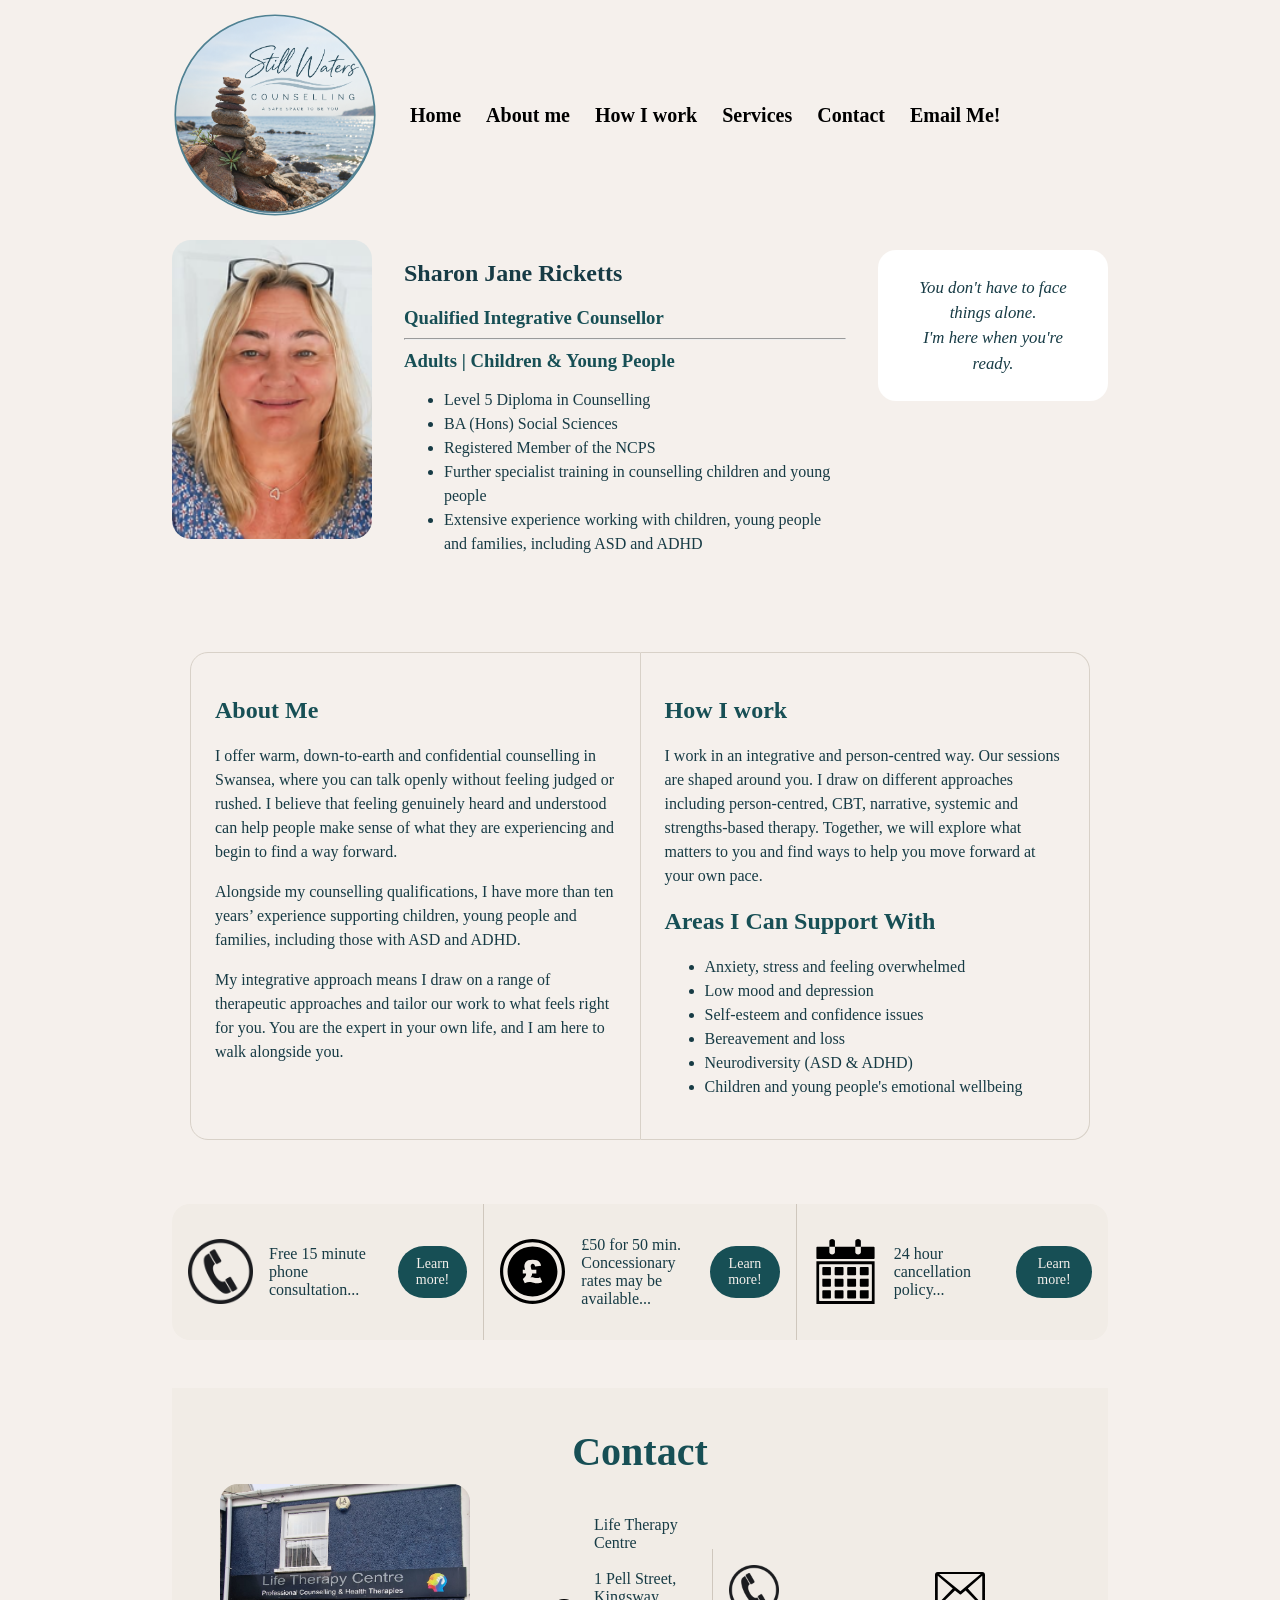
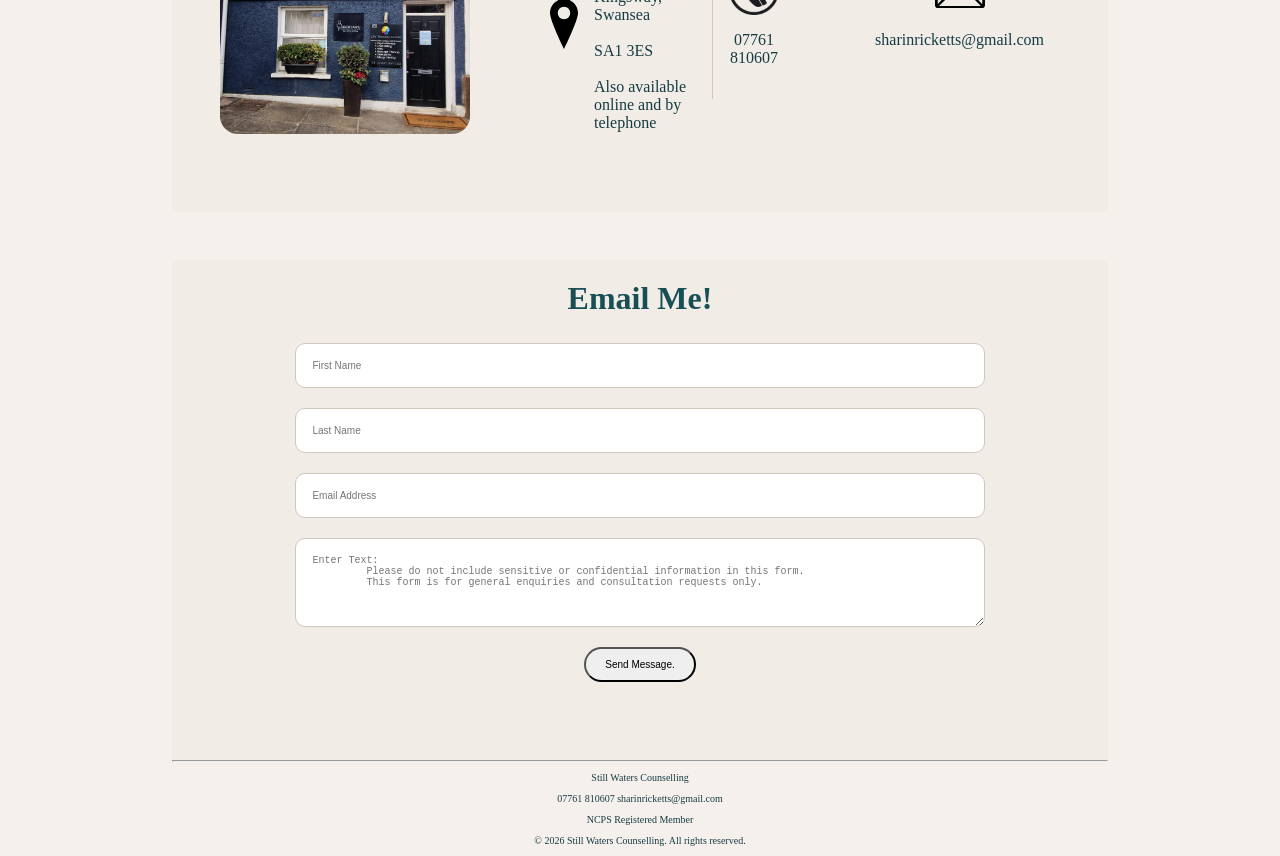
<file: index.html>
<!doctype html>
<html lang="en">
  <head>
    <meta charset="UTF-8" />
    <meta name="viewport" content="width=device-width, initial-scale=1.0" />
    <meta name= "description" content="Still Waters Counselling offers integrative counselling for adults, children and young people in Swansea and South Wales."/>
    <meta property="og:title" content="Still Waters Counselling" />
    <meta property="og:description" content="Integrative counselling for adults, children and young people in Swansea and across South Wales."/>
    <meta property="og:type" content="website" />
    <meta property="og:url" content="https://still-waters.uk/"/>
    <link rel="stylesheet" href="style.css" />
    <link rel="icon" href="images/favicon.png" type="image/png" />
    <link rel="canonical" href="https://still-waters.uk/" />
    <title>Still Waters Counselling | Counsellor in Swansea | Sharon Ricketts</title>
  </head>
  <body>
    <div id="home" class="container">
      <nav class="navbar">
        <div class="logo">
          <img class="nav-logo" src="images/Logo6.svg" />
          <ul class="nav-links">
            <li><a href="#home">Home</a></li>
            <li><a href="#about">About me</a></li>
            <li><a href="#work">How I work</a></li>
            <li><a href="#services">Services</a></li>
            <li><a href="#contact">Contact</a></li>
            <li><a href="#contact-me">Email Me!</a></li>
          </ul>
        </div>
      </nav>

      <section  class="qualifications">
        <img class="portrait" src="images/mom.png">
        <div class="details">
          <h1>Sharon Jane Ricketts</h1>
          <h3>Qualified Integrative Counsellor</h3>
          <hr />
          <h3>Adults | Children & Young People</h3>
          <ul class="qualifications-list">
            <li>Level 5 Diploma in Counselling</li>
            <li>BA (Hons) Social Sciences</li>
            <li>Registered Member of the NCPS</li>
            <li>
              Further specialist training in counselling children and young
              people
            </li>
            <li>
              Extensive experience working with children, young people and
              families, including ASD and ADHD
            </li>
          </ul>
        </div>
        <div class="right-images">
          
          <div class="quote">
              You don't have to face things alone.<br>
              I'm here when you're ready.
    </div>
          
        </div>
    </section>

    <div class="mainText">
      <section id="about" class="aboutMe">
        <h2>About Me</h2>
        <p>
          I offer warm, down-to-earth and confidential counselling in Swansea, where you
          can talk openly without feeling judged or rushed. I believe that
          feeling genuinely heard and understood can help people make sense of
          what they are experiencing and begin to find a way forward.
        </p>
        <p>
          Alongside my counselling qualifications, I have more than ten years’
          experience supporting children, young people and families, including
          those with ASD and ADHD.
        </p>
        <p>
          My integrative approach means I draw on a range of therapeutic
          approaches and tailor our work to what feels right for you. You are
          the expert in your own life, and I am here to walk alongside you.
        </p>
      </section>
      <section id="work" class="areas">
        <h2>How I work</h2>
        <p>
          I work in an integrative and person-centred way. Our sessions are
          shaped around you. I draw on different approaches including
          person-centred, CBT, narrative, systemic and strengths-based therapy.
          Together, we will explore what matters to you and find ways to help
          you move forward at your own pace.
        </p>
        <h2>Areas I Can Support With</h2>
        <ul>
          <li>Anxiety, stress and feeling overwhelmed</li>
          <li>Low mood and depression</li>
          <li>Self-esteem and confidence issues</li>
          <li>Bereavement and loss</li>
          <li>Neurodiversity (ASD & ADHD)</li>
          <li>Children and young people's emotional wellbeing</li>
        </ul>
      </section>
    </div>
    <section id="services" class="additionalInfo">
      <div class="info">
        <img src="images/phone-icon.png" />
        <p>Free 15 minute phone consultation...</p>
        <button class="show-modal"  data-modal="phone-modal">Learn more!</button>
      </div>

      <div class="info">
        <img src="images/pound-coin-solid-icon.svg" />
        <p>£50 for 50 min. Concessionary rates may be available...</p>
        <button class="show-modal" data-modal="price-modal">Learn more!</button>
      </div>

      <div class="info">
        <img src="images/calendar-icon.svg" />
        <p>24 hour cancellation policy...</p>
        <button class="show-modal" data-modal="cancellation-modal">Learn more!</button>
      </div>
    </section>
<section id="contact" class="contact">
  <h2 class="contact-heading">Contact</h2>
  
  <div class="contact-details">
    <img src="images/Life Centre.png" class="building">
    <div class="location">
      <img src="images/location-icon.svg">
        <p>Life Therapy Centre<br><br> 1 Pell Street, Kingsway, Swansea <br><br>  SA1 3ES <br><br>
          Also available online and by telephone
        </p>
    </div>
  </div>

  <div class="contact-details">
     
    <div class="phone">
      <img src="images/phone-icon.png">
      <p>07761 810607</p>
    </div>

    <div class="email">
      <img src="images/email-icon.svg">
      <p>sharinricketts@gmail.com </p>
    </div>
  </div>
</section>


<section id="contact-me" class ="contact-me">

  <div class="contact-form">
      <h2> Email Me! </h2>
      <form action="https://formspree.io/f/xyegrkok" method="post">
        <input type="text" name="first" placeholder="First Name" required>
        <input type="text" name="last" placeholder="Last Name" required>
        <input type="email" name="email" placeholder="Email Address" required>
        <textarea rows="5" cols="60" name="message" placeholder="Enter Text:
         Please do not include sensitive or confidential information in this form.
         This form is for general enquiries and consultation requests only." required></textarea>
      
        <button type="submit">Send Message.</button>
      </form>
  </div>
</section>


<section class="footer">
  <hr>
  <div class=" footer-items">
    <li>
      <ul>Still Waters Counselling</ul>
      <ul>07761 810607  sharinricketts@gmail.com</ul>
      <ul>NCPS Registered Member</ul>
      <ul>© 2026 Still Waters Counselling. All rights reserved.</ul>
    </li>
  </div>
</section>

    <div id="phone-modal" class="modal hidden">
      <button class="close-modal">&times;</button>
      <h2>Please feel free to ring or text! </h2>
      <p>
        I offer a free 15 minute consultation to see if I'm the right counsellor for you. 
        Feel free to contact at 07761 810607.
      </p>
    </div>
        
    <div id="price-modal" class="modal hidden">
      <button class="close-modal">&times;</button>
      <h2>Standard Prices </h2>
      <p>
        £50 for 50 min. Please ask for concessionary rates.
      </p>
    </div>

        
    <div id="cancellation-modal" class="modal hidden">
      <button class="close-modal">&times;</button>
      <h2>24 hour cancellation policy </h2>
      <p>
        Cancellation is available up to 24h in advance. £10.50 deposit for each appointment.
      </p>
    </div>
    <div class="overlay hidden"></div>

    <script src="script.js"></script>
  </body>
</html>
</file>
<file: style.css>
body {
  margin: 0;
  font-family: Georgia, 'Times New Roman', serif;
  background-color: #f5f0ec;
  color: #173b45;
}

h2,
h3 {
  color: #174f55;
}

section {
  scroll-margin-top: 230px;
  margin-bottom: 3rem;
  margin-top: 3rem;
}

/*nav area*/
.navbar {
  background-color: #f5f0ec;
  display: flex;
  align-items: center;

  width: 100%;
  max-width: 1000px;
  box-sizing: border-box;

  padding: 10px 30px;

  position: fixed;
  top: 0;
  left: 50%;
  transform: translateX(-50%);

  z-index: 9999;
}

.logo {
  width: 100%;
  display: flex;
  align-items: center;
  gap: 30px;
  font-weight: 800;
  font-size: 20px;
}

.nav-logo {
  width: 210px;
  height: auto;

  display: block;
  flex-shrink: 0;
}

.nav-links {
  display: flex;
  align-items: center;
  gap: 25px;

  list-style: none;
  padding: 0;
  margin: 0;
}

.nav-links a {
  color: black;
  text-decoration: none;
}

.nav-links a:hover {
  color: orange;
  text-decoration: underline;
}

.qualifications {
  display: flex;
  align-items: flex-start;
  gap: 2rem;
  margin-bottom: 0rem;
  margin-top: 0rem;
}

.portrait {
  width: 200px;
  max-width: 30%;
  height: auto;
  border-radius: 19px;
}

.quote {
  width: 230px;
  min-height: 120px;

  padding: 25px 30px;
  box-sizing: border-box;

  background-color: white;
  border-radius: 18px;

  font-size: 1.05rem;
  line-height: 1.5;
  text-align: center;
  font-style: italic;

  margin-top: 10px;
}
.details {
  flex: 1;
  min-width: 0;
}
.details h2 {
  margin-top: 0;
  margin-bottom: 0.5rem;
}

.details h3 {
  margin: 0.6rem 0;
}

.details ul {
  line-height: 1.5;
}

.aboutMe p,
.areas p,
.areas li {
  line-height: 1.5;
}

.container {
  width: 100%;
  max-width: 1000px;
  margin: 0 auto;
  padding: 240px 2rem 0;
  box-sizing: border-box;
}

.mainText {
  display: flex;
  justify-content: center;
  max-width: 900px;
  margin: 2rem auto 0;
}

.aboutMe,
.areas {
  flex: 1;
  padding: 1.5rem;
  border: 1px solid #d8d1c8;
}

.aboutMe {
  border-radius: 18px 0 0 18px;
}

.areas {
  border-radius: 0 18px 18px 0;
  border-left: none;
}

.additionalInfo {
  max-width: 1000px;
  margin: 1rem auto;

  display: flex;
  align-items: stretch;

  background-color: #f1ece6;
  border-radius: 18px;
  overflow: hidden;
}

.additionalInfo img {
  width: 260px;
  max-width: 30%;
  height: auto;
  background-color: #f1ece6;
}

.info {
  flex: 1;

  display: flex;
  align-items: center;
  gap: 1rem;

  padding: 1rem 1rem;
}

.info img {
  width: 65px;
  height: 65px;
  flex-shrink: 0;
}

.info + .info {
  border-left: 1px solid #cfc7bd;
}

.contact {
  position: relative;
  background-color: #f1ece6;
  padding: 3rem;
  display: flex;
  align-items: center;
}

.contact-heading {
  position: absolute;
  font-size: 40px;

  top: 40px;
  left: 50%;

  transform: translateX(-50%);

  margin: 0;
}

.building {
  width: 250px;
  height: 250px;
  flex-shrink: 0;
  border-radius: 18px;
}

.contact-details {
  display: flex;
  gap: 4rem;

  margin-top: 3rem;
}
.phone,
.email {
  display: flex;
  flex-direction: column;
  align-items: center;
  text-align: center;
  padding: 1rem;
}

.phone img,
.email img,
.location img {
  width: 50px;
  height: 50px;
  margin: 0;
}

.contact-details + .contact-details {
  border-left: 1px solid #cfc7bd;
}

.location {
  display: flex;
  align-items: center;
  gap: 1rem;
  justify-content: flex-start;
  padding: 1rem;
}

.contact-me {
  width: 100%;
  max-width: 1000px;
  height: 500px;
  margin: 0 auto;
  background-color: #f1ece6;
}

.contact-me h2 {
  padding-top: 20px;
  text-align: center;
  font-size: 2em;
}

input,
textarea {
  background-color: white;
  display: block;
  width: 70%;
  margin: 0 auto 20px;
  font-size: 10px;
  padding: 16px 16px;
  border-radius: 10px;
  border: 1px solid #cfc7bd;
  margin-bottom: 20px;
}

input:focus,
textarea:focus {
  outline: none;
  border-color: #d6ba97;
  border-width: 3px;
}

button {
  border-radius: 20px;
  border-color: black;
  font-size: 10px;
  padding: 10px 19px;
  text-align: center;
  display: flex;
  margin: auto;
}

.contact-me button:hover {
  opacity: 80%;
  cursor: pointer;
}

.footer-items {
  list-style: none;
  text-align: center;
  font-family: Georgia, 'Times New Roman', serif;
  font-size: 10px;
  position: relative;
  right: 20px;
}

.footer {
  margin-bottom: 0rem;
  margin-top: 0rem;
}
hr {
  margin-top: 0;
}

.show-modal {
  background-color: #174f55;
  color: #f5f0ec;

  border: none;
  border-radius: 999px;

  padding: 10px 18px;

  font-family: Georgia, 'Times New Roman', serif;
  font-size: 14px;

  cursor: pointer;

  transition:
    background-color 0.2s ease,
    transform 0.2s ease,
    box-shadow 0.2s ease;
}

.show-modal:hover {
  background-color: #216a72;
  transform: translateY(-2px);
  box-shadow: 0 4px 10px rgba(0, 0, 0, 0.15);
}

.show-modal:active {
  transform: translateY(0);
  box-shadow: 0 2px 5px rgba(0, 0, 0, 0.12);
}

.close-modal {
  position: absolute;
  top: 1.2rem;
  right: 2rem;
  font-size: 5rem;
  color: #333;
  cursor: pointer;
  border: none;
  background: none;
}

.hidden {
  display: none;
}

.modal {
  position: fixed;
  top: 50%;
  left: 50%;
  transform: translate(-50%, -50%);
  width: 70%;

  background-color: #f1ece6;
  padding: 6rem;
  border-radius: 5px;
  box-shadow: 0 3rem 5rem rgba(0, 0, 0, 0.3);
  z-index: 10001;
}
.overlay {
  position: fixed;
  inset: 0;

  width: 100%;
  height: 100%;

  background-color: rgba(0, 0, 0, 0.45);

  backdrop-filter: blur(6px);
  -webkit-backdrop-filter: blur(6px);

  z-index: 10000;
}

@media (max-width: 950px) {
  .nav-logo {
    width: 150px;
  }

  .nav-links {
    gap: 16px;
    font-size: 16px;
  }

  .qualifications {
    display: grid;
    grid-template-columns: 180px 1fr;
    gap: 1.5rem;
  }

  .portrait {
    width: 180px;
    max-width: 100%;
  }

  .right-images {
    grid-column: 1 / -1;
    display: flex;
    justify-content: center;
  }

  .quote {
    width: 280px;
  }
}

@media (max-width: 750px) {
  body {
    overflow-x: hidden;
  }

  .container {
    width: 100%;
    max-width: 100%;
    padding: 180px 20px 0;
    box-sizing: border-box;
  }

  .navbar {
    width: 100%;
    max-width: 100%;
    padding: 8px 15px;
    left: 0;
    transform: none;
    box-sizing: border-box;
  }

  .logo {
    width: 100%;
    flex-direction: column;
    gap: 5px;
  }

  .nav-logo {
    width: 120px;
    height: auto;
    max-height: none;
    margin: 0;
    transform: none;
  }

  .nav-links {
    width: 100%;
    flex-wrap: wrap;
    justify-content: center;
    gap: 8px 15px;
    font-size: 14px;
  }

  /* TOP / QUALIFICATIONS */

  .qualifications {
    display: flex;
    flex-direction: column;
    align-items: center;
    gap: 1.5rem;
    text-align: center;
  }

  .portrait {
    width: 220px;
    max-width: 80%;
  }

  .details {
    width: 100%;
  }

  .details ul {
    text-align: left;
    padding-left: 25px;
  }

  .right-images {
    width: 100%;
    display: flex;
    justify-content: center;
  }

  .quote {
    width: 90%;
    max-width: 350px;
    margin: 0 auto;
  }

  /* ABOUT + HOW I WORK */

  .mainText {
    flex-direction: column;
    width: 100%;
    max-width: 100%;
    margin: 2rem auto 0;
  }

  .aboutMe,
  .areas {
    width: 100%;
    box-sizing: border-box;
  }

  .aboutMe {
    border-radius: 18px 18px 0 0;
  }

  .areas {
    border-left: 1px solid #d8d1c8;
    border-top: none;
    border-radius: 0 0 18px 18px;
  }

  #work {
    border-top: 1px solid #d8d3cc;
  }

  /* SERVICES */

  .additionalInfo {
    flex-direction: column;
    width: 100%;
    max-width: 100%;
  }

  .info {
    width: 100%;
    box-sizing: border-box;
    justify-content: flex-start;
  }

  .info + .info {
    border-left: none;
    border-top: 1px solid #cfc7bd;
  }

  .info img {
    width: 50px;
    height: 50px;
  }

  /* CONTACT */

  .contact {
    flex-direction: column;
    padding: 2rem 1rem;
    box-sizing: border-box;
  }

  .contact-heading {
    position: static;
    transform: none;
    font-size: 32px;
    margin-bottom: 1rem;
  }

  .contact-details {
    width: 100%;
    flex-direction: column;
    align-items: center;
    gap: 1.5rem;
    margin-top: 1rem;
  }

  .contact-details + .contact-details {
    border-left: none;
    border-top: 1px solid #cfc7bd;
    padding-top: 1.5rem;
  }

  .building {
    width: 220px;
    height: 220px;
    max-width: 90%;
  }

  .location {
    flex-direction: column;
    text-align: center;
    padding: 0;
  }

  .phone,
  .email {
    padding: 0.5rem;
  }

  /* EMAIL FORM */

  .contact-me {
    width: 100%;
    height: auto;
    margin: 0 auto;
    padding: 1rem;
    box-sizing: border-box;
  }

  input,
  textarea {
    width: 90%;
    max-width: 100%;
    margin: 0 auto 20px;
    box-sizing: border-box;
    font-size: 14px;
  }

  /* MODAL */

  .modal {
    width: 85%;
    padding: 3rem 1.5rem;
    box-sizing: border-box;
  }

  .close-modal {
    top: 0.5rem;
    right: 1rem;
    font-size: 3rem;
  }

  /* FOOTER */

  .footer-items {
    padding: 0;
    right: 0;
    text-align: center;
  }

  .footer-items li {
    padding: 0;
  }

  .footer-items ul {
    padding: 0;
  }
}
html {
  scroll-behavior: smooth;
}
</file>
